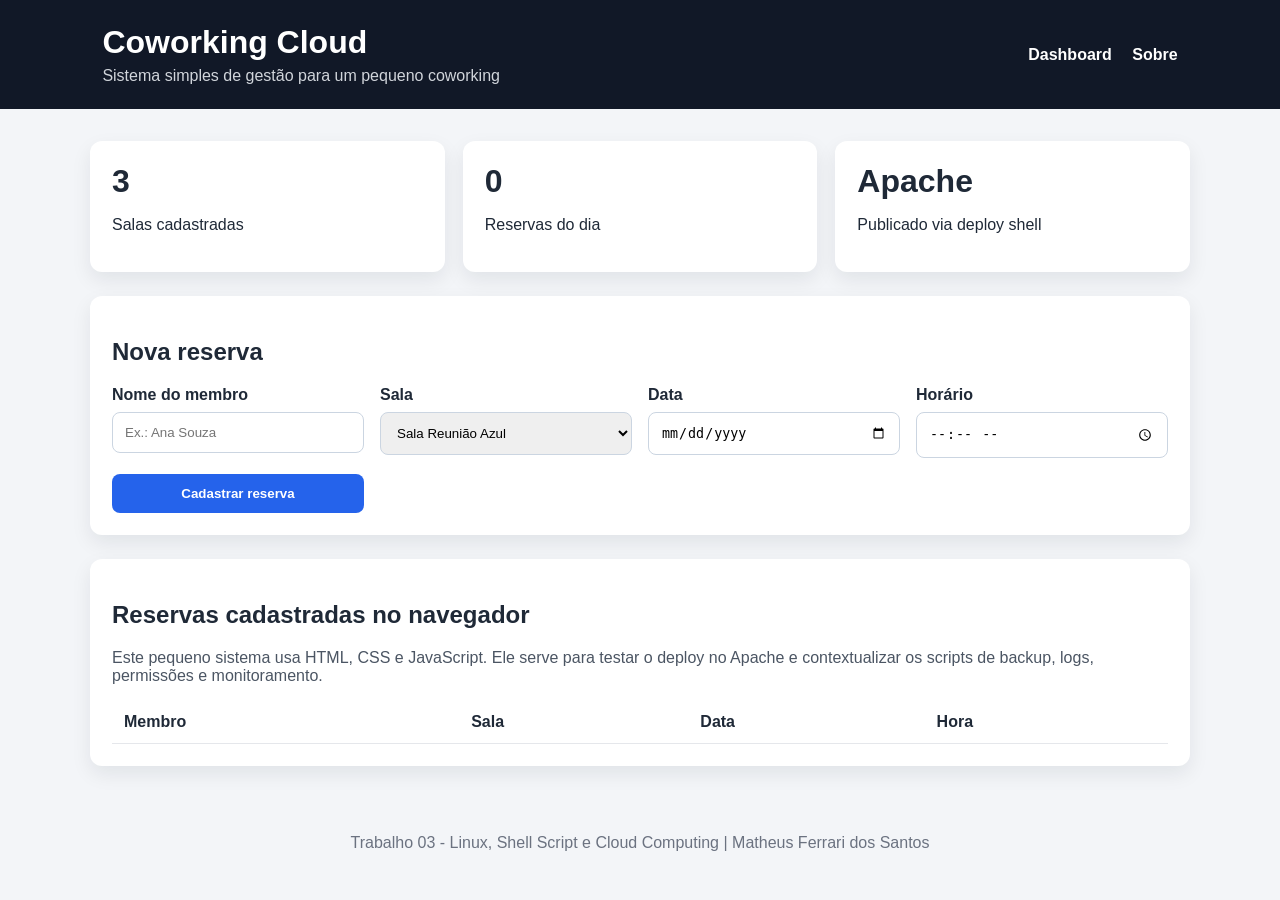
<file: source/index.html>
<!DOCTYPE html>
<html lang="pt-BR">
<head>
    <meta charset="UTF-8">
    <meta name="viewport" content="width=device-width, initial-scale=1.0">
    <title>Coworking Cloud - Gestão</title>
    <link rel="stylesheet" href="assets/css/style.css">
</head>
<body>
    <header class="topo">
        <div>
            <h1>Coworking Cloud</h1>
            <p>Sistema simples de gestão para um pequeno coworking</p>
        </div>
        <nav>
            <a href="index.html">Dashboard</a>
            <a href="sobre.html">Sobre</a>
        </nav>
    </header>

    <main class="container">
        <section class="cards">
            <article class="card">
                <span id="total-salas">3</span>
                <p>Salas cadastradas</p>
            </article>
            <article class="card">
                <span id="total-reservas">0</span>
                <p>Reservas do dia</p>
            </article>
            <article class="card">
                <span>Apache</span>
                <p>Publicado via deploy shell</p>
            </article>
        </section>

        <section class="painel">
            <h2>Nova reserva</h2>
            <form id="form-reserva">
                <label>
                    Nome do membro
                    <input type="text" id="membro" placeholder="Ex.: Ana Souza" required>
                </label>

                <label>
                    Sala
                    <select id="sala" required>
                        <option value="Sala Reunião Azul">Sala Reunião Azul</option>
                        <option value="Estação Compartilhada">Estação Compartilhada</option>
                        <option value="Sala Privativa">Sala Privativa</option>
                    </select>
                </label>

                <label>
                    Data
                    <input type="date" id="data" required>
                </label>

                <label>
                    Horário
                    <input type="time" id="hora" required>
                </label>

                <button type="submit">Cadastrar reserva</button>
            </form>
        </section>

        <section class="painel">
            <h2>Reservas cadastradas no navegador</h2>
            <p class="descricao">Este pequeno sistema usa HTML, CSS e JavaScript. Ele serve para testar o deploy no Apache e contextualizar os scripts de backup, logs, permissões e monitoramento.</p>
            <table>
                <thead>
                    <tr>
                        <th>Membro</th>
                        <th>Sala</th>
                        <th>Data</th>
                        <th>Hora</th>
                    </tr>
                </thead>
                <tbody id="lista-reservas"></tbody>
            </table>
        </section>
    </main>

    <footer>
        <p>Trabalho 03 - Linux, Shell Script e Cloud Computing | Matheus Ferrari dos Santos</p>
    </footer>

    <script src="assets/js/app.js"></script>
</body>
</html>
</file>
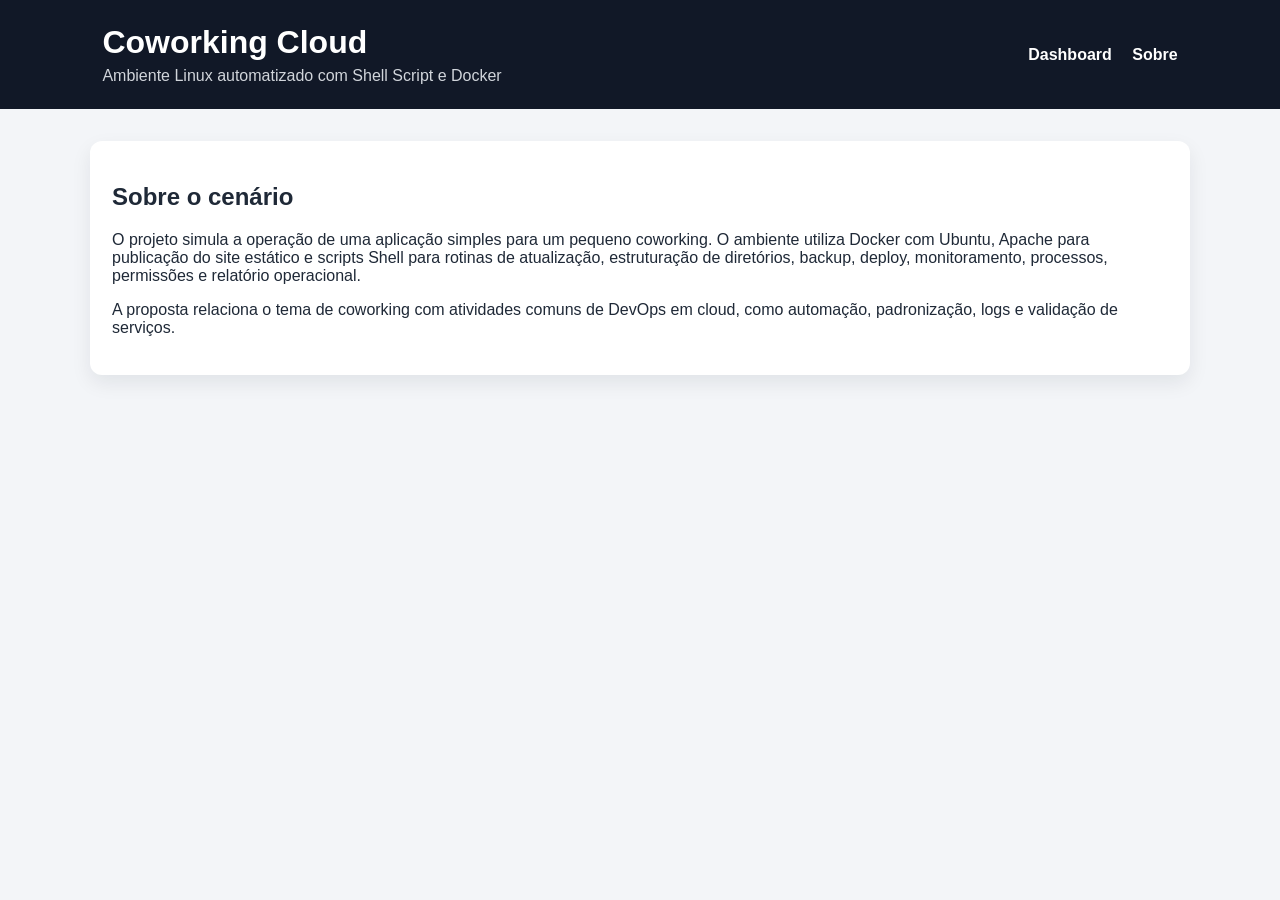
<file: source/sobre.html>
<!DOCTYPE html>
<html lang="pt-BR">
<head>
    <meta charset="UTF-8">
    <meta name="viewport" content="width=device-width, initial-scale=1.0">
    <title>Sobre - Coworking Cloud</title>
    <link rel="stylesheet" href="assets/css/style.css">
</head>
<body>
    <header class="topo">
        <div>
            <h1>Coworking Cloud</h1>
            <p>Ambiente Linux automatizado com Shell Script e Docker</p>
        </div>
        <nav>
            <a href="index.html">Dashboard</a>
            <a href="sobre.html">Sobre</a>
        </nav>
    </header>

    <main class="container">
        <section class="painel">
            <h2>Sobre o cenário</h2>
            <p>O projeto simula a operação de uma aplicação simples para um pequeno coworking. O ambiente utiliza Docker com Ubuntu, Apache para publicação do site estático e scripts Shell para rotinas de atualização, estruturação de diretórios, backup, deploy, monitoramento, processos, permissões e relatório operacional.</p>
            <p>A proposta relaciona o tema de coworking com atividades comuns de DevOps em cloud, como automação, padronização, logs e validação de serviços.</p>
        </section>
    </main>
</body>
</html>
</file>
<file: source/assets/css/style.css>
* {
    box-sizing: border-box;
}

body {
    margin: 0;
    font-family: Arial, Helvetica, sans-serif;
    background: #f3f5f8;
    color: #1f2937;
}

.topo {
    background: #111827;
    color: white;
    padding: 24px 8%;
    display: flex;
    justify-content: space-between;
    align-items: center;
    gap: 24px;
}

.topo h1 {
    margin: 0;
}

.topo p {
    margin: 6px 0 0;
    color: #d1d5db;
}

nav a {
    color: white;
    margin-left: 16px;
    text-decoration: none;
    font-weight: bold;
}

.container {
    width: min(1100px, 92%);
    margin: 32px auto;
}

.cards {
    display: flex;
    gap: 18px;
    flex-wrap: wrap;
    margin-bottom: 24px;
}

.card, .painel {
    background: white;
    border-radius: 12px;
    padding: 22px;
    box-shadow: 0 8px 20px rgba(17, 24, 39, 0.08);
}

.card {
    flex: 1;
    min-width: 220px;
}

.card span {
    display: block;
    font-size: 32px;
    font-weight: bold;
}

.painel {
    margin-bottom: 24px;
}

form {
    display: grid;
    grid-template-columns: repeat(auto-fit, minmax(220px, 1fr));
    gap: 16px;
}

label {
    display: flex;
    flex-direction: column;
    font-weight: bold;
    gap: 8px;
}

input, select, button {
    padding: 12px;
    border-radius: 8px;
    border: 1px solid #cbd5e1;
}

button {
    background: #2563eb;
    color: white;
    border: none;
    font-weight: bold;
    cursor: pointer;
    align-self: end;
}

table {
    width: 100%;
    border-collapse: collapse;
    margin-top: 16px;
}

th, td {
    padding: 12px;
    border-bottom: 1px solid #e5e7eb;
    text-align: left;
}

.descricao {
    color: #4b5563;
}

footer {
    text-align: center;
    padding: 20px;
    color: #6b7280;
}

@media (max-width: 700px) {
    .topo {
        flex-direction: column;
        align-items: flex-start;
    }

    nav a {
        margin: 0 12px 0 0;
    }
}
</file>
